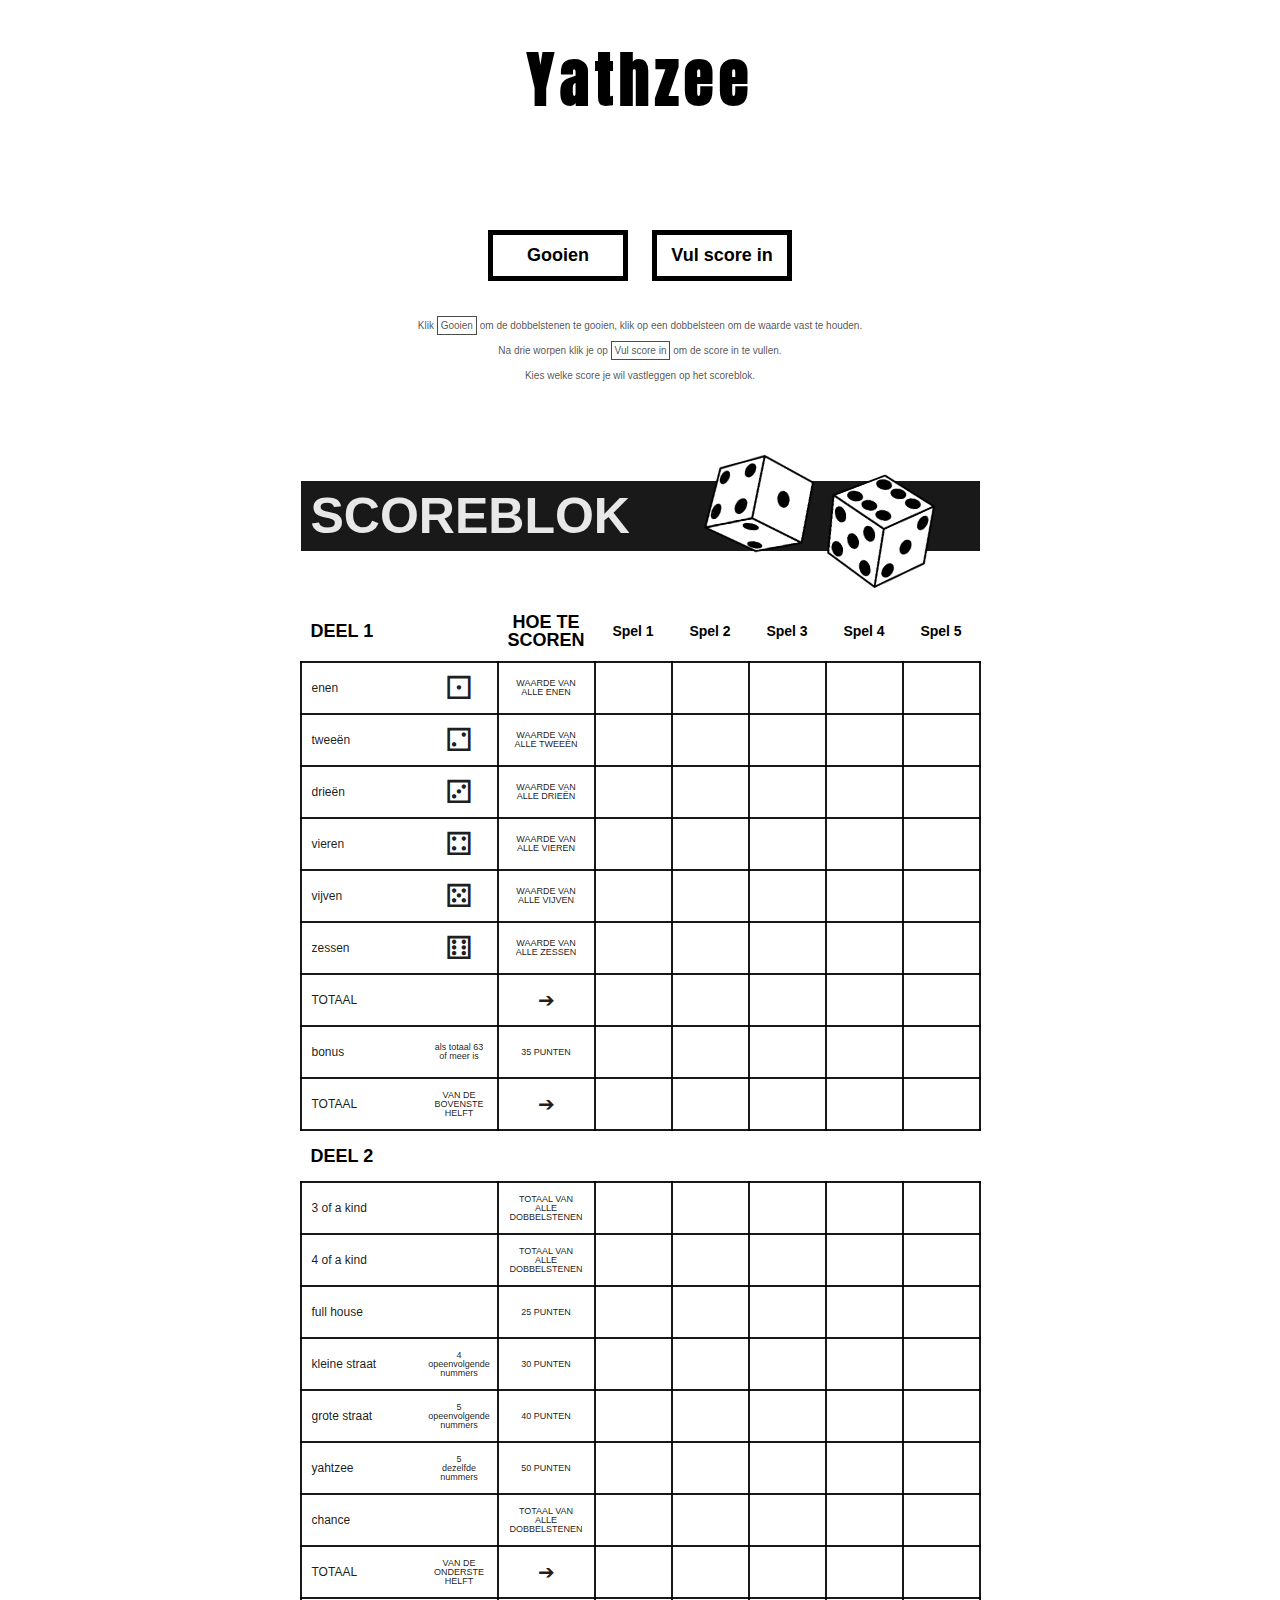
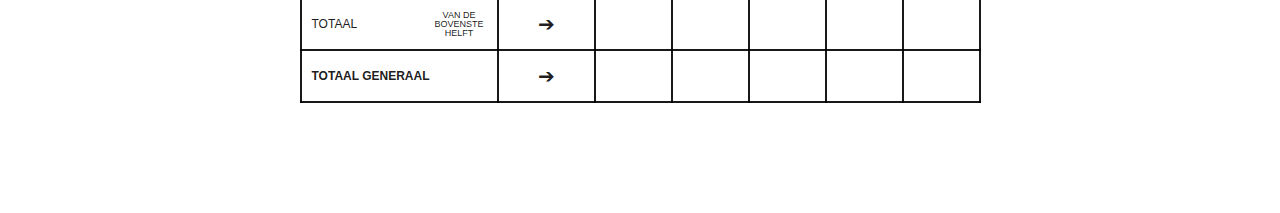
<file: Gerard/index.html>
<!DOCTYPE html>
<html>
  <head>
    <meta charset="utf-8" />
    <meta name="viewport" content="width=device-width, initial-scale=1.0" />
    <title></title>
    <link rel="stylesheet" href="style.css" />
    <link
      href="https://fonts.googleapis.com/css2?family=Anton&&family=Gloria+Hallelujah&ffamily=Heebo:wght@800&display=swap"
      rel="stylesheet"
    />
  </head>

  <body>
    <div id="container">
      <header>
        <h1>Yathzee</h1>
      </header>

      <div class="fiveDice">
        <button class="dice textHover"></button>
        <button class="dice textHover"></button>
        <button class="dice textHover"></button>
        <button class="dice textHover"></button>
        <button class="dice textHover"></button>
      </div>

      <div class="button">
        <button id="throw-button" class="btn wHover">Gooien</button>
        <button id="fill-button" class="btn wHover">Vul score in</button>
      </div>

      <div class="round">
        <p id="rounds"></p>
      </div>

      <div class="howTo">
        <p>
          Klik
          <span class="borderBtn">Gooien</span>
          om de dobbelstenen te gooien, klik op een dobbelsteen om de waarde
          vast te houden.
        </p>
        <p>
          Na drie worpen klik je op
          <span class="borderBtn">Vul score in</span>
          om de score in te vullen.
        </p>
        <p>Kies welke score je wil vastleggen op het scoreblok.</p>
      </div>

      <div class="paper">
        <table>
          <tr>
            <td class="noBorder"></td>
          </tr>
          <tr>
            <th class="title noBorder" colspan="7">scoreblok</th>
            <th class="title noBorder">
              <img class="posImg" src="images/dice.png" />
            </th>
          </tr>
          <tr>
            <td class="noBorder"></td>
          </tr>
          <tr>
            <th class="h1 noBorder" colspan="2">deel 1</th>
            <th class="h1 noBorder">hoe te scoren</th>
            <th class="h2 noBorder">Spel 1</th>
            <th class="h2 noBorder">Spel 2</th>
            <th class="h2 noBorder">Spel 3</th>
            <th class="h2 noBorder">Spel 4</th>
            <th class="h2 noBorder">Spel 5</th>
          </tr>
          <tr>
            <td class="noBorderRight">enen</td>
            <td class="dicePreview noBorderLeft">&#x2680;</td>
            <td class="howToScore">waarde van alle enen</td>
            <td id="aces1" class="fillFont game-1 upperscore"></td>
            <td id="aces2" class="fillFont"></td>
            <td id="aces3" class="fillFont"></td>
            <td id="aces4" class="fillFont"></td>
            <td id="aces5" class="fillFont"></td>
          </tr>
          <tr>
            <td class="noBorderRight">tweeën</td>
            <td class="dicePreview noBorderLeft">&#x2681;</td>
            <td class="howToScore">waarde van alle tweeën</td>
            <td id="twos1" class="fillFont game-1 upperscore"></td>
            <td id="twos2" class="fillFont"></td>
            <td id="twos3" class="fillFont"></td>
            <td id="twos4" class="fillFont"></td>
            <td id="twos5" class="fillFont"></td>
          </tr>
          <tr>
            <td class="noBorderRight">drieën</td>
            <td class="dicePreview noBorderLeft">&#x2682;</td>
            <td class="howToScore">waarde van alle drieën</td>
            <td id="threes1" class="fillFont game-1 upperscore"></td>
            <td id="threes2" class="fillFont"></td>
            <td id="threes3" class="fillFont"></td>
            <td id="threes4" class="fillFont"></td>
            <td id="threes5" class="fillFont"></td>
          </tr>
          <tr>
            <td class="noBorderRight">vieren</td>
            <td class="dicePreview noBorderLeft">&#x2683;</td>
            <td class="howToScore">waarde van alle vieren</td>
            <td id="fours1" class="fillFont game-1 upperscore"></td>
            <td id="fours2" class="fillFont"></td>
            <td id="fours3" class="fillFont"></td>
            <td id="fours4" class="fillFont"></td>
            <td id="fours5" class="fillFont"></td>
          </tr>
          <tr>
            <td class="noBorderRight">vijven</td>
            <td class="dicePreview noBorderLeft">&#x2684;</td>
            <td class="howToScore">waarde van alle vijven</td>
            <td id="fives1" class="fillFont game-1 upperscore"></td>
            <td id="fives2" class="fillFont"></td>
            <td id="fives3" class="fillFont"></td>
            <td id="fives4" class="fillFont"></td>
            <td id="fives5" class="fillFont"></td>
          </tr>
          <tr>
            <td class="noBorderRight">zessen</td>
            <td class="dicePreview noBorderLeft">&#x2685;</td>
            <td class="howToScore">waarde van alle zessen</td>
            <td id="sixes1" class="fillFont game-1 upperscore"></td>
            <td id="sixes2" class="fillFont"></td>
            <td id="sixes3" class="fillFont"></td>
            <td id="sixes4" class="fillFont"></td>
            <td id="sixes5" class="fillFont"></td>
          </tr>
          <tr id="total">
            <td class="uppercase" colspan="2">totaal</td>
            <td class="arrow">&#10132;</td>
            <td id="upperScore1" class="fillFont game-1 upperscore total"></td>
            <td id="upperScore2" class="fillFont"></td>
            <td id="upperScore3" class="fillFont"></td>
            <td id="upperScore4" class="fillFont"></td>
            <td id="upperScore5" class="fillFont"></td>
          </tr>
          <tr id="bonus">
            <td class="noBorderRight">bonus</td>
            <td class="alt noBorderLeft">
              als totaal 63
              <br />
              of meer is
            </td>
            <td class="howToScore">35 punten</td>
            <td id="bonus1" class="fillFont"></td>
            <td id="bonus2" class="fillFont"></td>
            <td id="bonus3" class="fillFont"></td>
            <td id="bonus4" class="fillFont"></td>
            <td id="bonus5" class="fillFont"></td>
          </tr>
          <tr id="upperTotal">
            <td class="uppercase noBorderRight">totaal</td>
            <td class="alt uppercase noBorderLeft">
              van de
              <br />
              bovenste
              <br />
              helft
            </td>
            <td class="arrow">&#10132;</td>
            <td id="totalUpperScore1" class="fillFont"></td>
            <td id="totalUpperScore2" class="fillFont"></td>
            <td id="totalUpperScore3" class="fillFont"></td>
            <td id="totalUpperScore4" class="fillFont"></td>
            <td id="totalUpperScore5" class="fillFont"></td>
          </tr>
          <tr>
            <th class="h1 noBorder" colspan="2">deel 2</th>
          </tr>

          <tr>
            <td colspan="2">3 of a kind</td>
            <td class="howToScore">totaal van alle dobbelstenen</td>
            <td id="threeOfKind1" class="fillFont"></td>
            <td id="threeOfKind2" class="fillFont"></td>
            <td id="threeOfKind3" class="fillFont"></td>
            <td id="threeOfKind4" class="fillFont"></td>
            <td id="threeOfKind5" class="fillFont"></td>
          </tr>
          <tr>
            <td colspan="2">4 of a kind</td>
            <td class="howToScore">totaal van alle dobbelstenen</td>
            <td id="fourOfKind1" class="fillFont"></td>
            <td id="fourOfKind2" class="fillFont"></td>
            <td id="fourOfKind3" class="fillFont"></td>
            <td id="fourOfKind4" class="fillFont"></td>
            <td id="fourOfKind5" class="fillFont"></td>
          </tr>
          <tr>
            <td colspan="2">full house</td>
            <td class="howToScore">25 punten</td>
            <td id="fullHouse1" class="fillFont"></td>
            <td id="fullHouse2" class="fillFont"></td>
            <td id="fullHouse3" class="fillFont"></td>
            <td id="fullHouse4" class="fillFont"></td>
            <td id="fullHouse5" class="fillFont"></td>
          </tr>
          <tr>
            <td class="noBorderRight">kleine straat</td>
            <td class="alt noBorderLeft">
              4
              <br />
              opeenvolgende nummers
            </td>
            <td class="howToScore">30 punten</td>
            <td id="smStraight1" class="fillFont"></td>
            <td id="smStraight2" class="fillFont"></td>
            <td id="smStraight3" class="fillFont"></td>
            <td id="smStraight4" class="fillFont"></td>
            <td id="smStraight5" class="fillFont"></td>
          </tr>
          <tr>
            <td class="noBorderRight">grote straat</td>
            <td class="alt noBorderLeft">
              5
              <br />
              opeenvolgende nummers
            </td>
            <td class="howToScore">40 punten</td>
            <td id="lgStraight1" class="fillFont"></td>
            <td id="lgStraight2" class="fillFont"></td>
            <td id="lgStraight3" class="fillFont"></td>
            <td id="lgStraight4" class="fillFont"></td>
            <td id="lgStraight5" class="fillFont"></td>
          </tr>
          <tr>
            <td class="noBorderRight">yahtzee</td>
            <td class="alt noBorderLeft">
              5
              <br />
              dezelfde
              <br />
              nummers
            </td>
            <td class="howToScore">50 punten</td>
            <td id="yahtzee1" class="fillFont"></td>
            <td id="yahtzee2" class="fillFont"></td>
            <td id="yahtzee3" class="fillFont"></td>
            <td id="yahtzee4" class="fillFont"></td>
            <td id="yahtzee5" class="fillFont"></td>
          </tr>
          <tr id="chance">
            <td colspan="2">chance</td>
            <td class="howToScore">totaal van alle dobbelstenen</td>
            <td id="chance1" class="fillFont"></td>
            <td id="chance2" class="fillFont"></td>
            <td id="chance3" class="fillFont"></td>
            <td id="chance4" class="fillFont"></td>
            <td id="chance5" class="fillFont"></td>
          </tr>
          <tr id="lowerTotal">
            <td class="uppercase noBorderRight">totaal</td>
            <td class="alt uppercase noBorderLeft">
              van de
              <br />
              onderste
              <br />
              helft
            </td>
            <td class="arrow">&#10132;</td>
            <td id="lowerScore1" class="fillFont"></td>
            <td id="lowerScore2" class="fillFont"></td>
            <td id="lowerScore3" class="fillFont"></td>
            <td id="lowerScore4" class="fillFont"></td>
            <td id="lowerScore5" class="fillFont"></td>
          </tr>
          <tr id="lowUpperTotal">
            <td class="uppercase noBorderRight">totaal</td>
            <td class="alt uppercase noBorderLeft">
              van de
              <br />
              bovenste
              <br />
              helft
            </td>
            <td class="arrow">&#10132;</td>
            <td id="upperScoreLower1" class="fillFont"></td>
            <td id="upperScoreLower2" class="fillFont"></td>
            <td id="upperScoreLower3" class="fillFont"></td>
            <td id="upperScoreLower4" class="fillFont"></td>
            <td id="upperScoreLower5" class="fillFont"></td>
          </tr>
          <tr id="grandTotal">
            <td class="bold" colspan="2">totaal generaal</td>
            <td class="arrow">&#10132;</td>
            <td id="grandTotal1" class="fillFont"></td>
            <td id="grandTotal2" class="fillFont"></td>
            <td id="grandTotal3" class="fillFont"></td>
            <td id="grandTotal4" class="fillFont"></td>
            <td id="grandTotal5" class="fillFont"></td>
          </tr>
        </table>
      </div>
    </div>

    <script type="module" src="js/index.js"></script>
  </body>
</html>
</file>
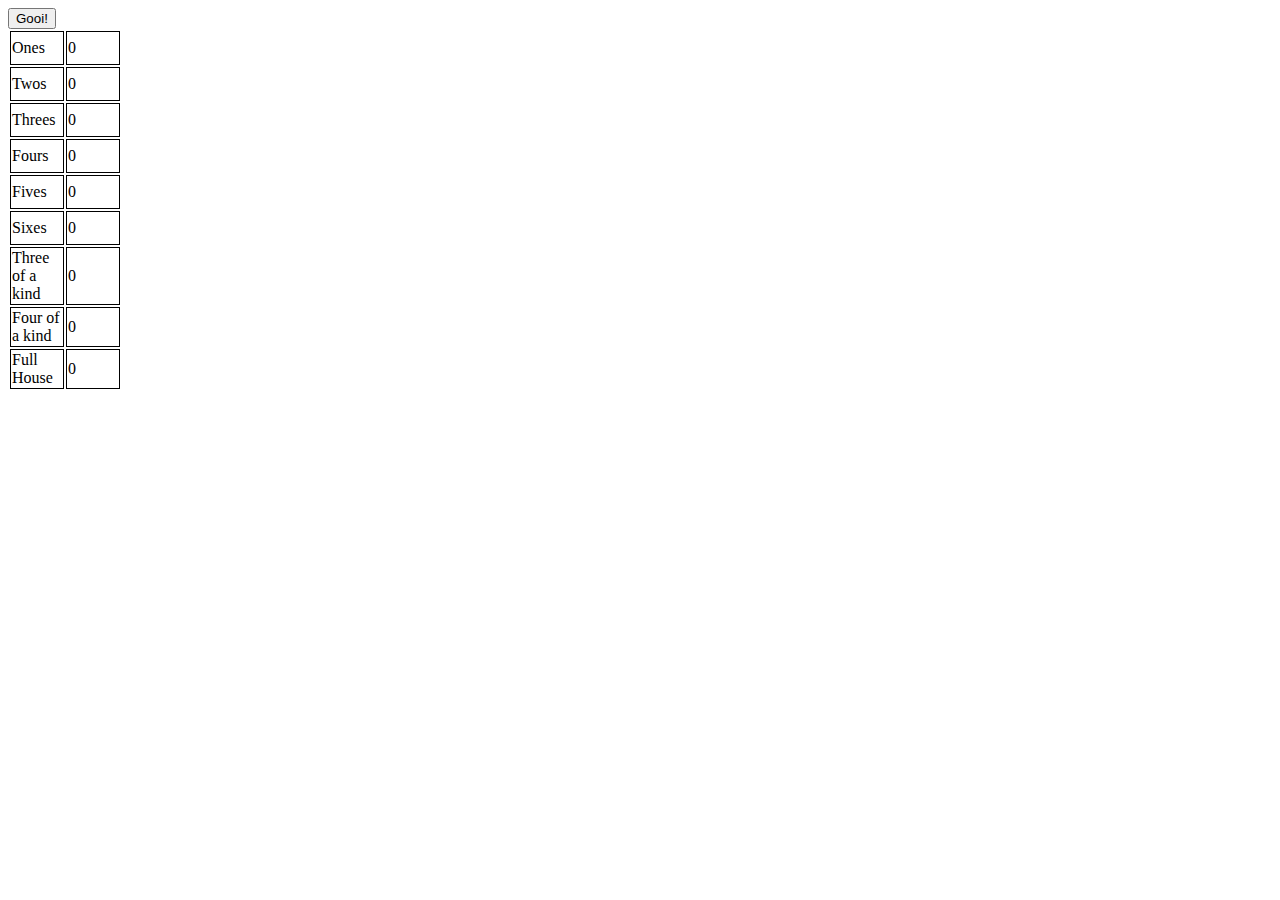
<file: Jeroen/index.html>
<!DOCTYPE html>
<html lang="en">
  <head>
    <meta charset="UTF-8" />
    <meta http-equiv="X-UA-Compatible" content="IE=edge" />
    <meta name="viewport" content="width=device-width, initial-scale=1.0" />
    <title>JavaScript Yahtzee opdracht</title>
    <link rel="stylesheet" href="style.css" />
  </head>
  <body>
    <button id="btnTrowDices">Gooi!</button>

    <div id="dicesOutput"></div>

    <table id="scoreTable">
      <tbody></tbody>
    </table>

    <script src="script.js"></script>
  </body>
</html>
</file>
<file: Jeroen/style.css>
.tmpLocked {
  background-color: yellow;
}

.locked {
  background-color: green;
}

#scoreTable td {
  width: 50px;
  height: 30px;
  border: 1px solid black;
}
</file>
<file: Gerard/style.css>
/* http://meyerweb.com/eric/tools/css/reset/ 
   v2.0 | 20110126
   License: none (public domain)
*/

html,
body,
div,
span,
applet,
object,
iframe,
h1,
h2,
h3,
h4,
h5,
h6,
p,
blockquote,
pre,
a,
abbr,
acronym,
address,
big,
cite,
code,
del,
dfn,
em,
img,
ins,
kbd,
q,
s,
samp,
small,
strike,
strong,
sub,
sup,
tt,
var,
b,
u,
i,
center,
dl,
dt,
dd,
ol,
ul,
li,
fieldset,
form,
label,
legend,
table,
caption,
tbody,
tfoot,
thead,
tr,
th,
td,
article,
aside,
canvas,
details,
embed,
figure,
figcaption,
footer,
header,
hgroup,
menu,
nav,
output,
ruby,
section,
summary,
time,
mark,
audio,
video {
  margin: 0;
  padding: 0;
  border: 0;
  font-size: 100%;
  font: inherit;
  vertical-align: baseline;
}
/* HTML5 display-role reset for older browsers */
article,
aside,
details,
figcaption,
figure,
footer,
header,
hgroup,
menu,
nav,
section {
  display: block;
}
body {
  line-height: 1;
}
ol,
ul {
  list-style: none;
}
blockquote,
q {
  quotes: none;
}
blockquote:before,
blockquote:after,
q:before,
q:after {
  content: "";
  content: none;
}
table {
  border-collapse: collapse;
  border-spacing: 0;
}

/* style css */

body {
  margin: 0;
}

#container {
  width: 780px;
  margin: auto;
}

header {
  text-align: center;
  margin-top: 50px;
}

header h1 {
  font-size: 60px;
  font-family: Anton, sans-serif;
  font-weight: bold;
  letter-spacing: 0.1em;
  color: black;
}

.fiveDice {
  display: flex;
  flex-wrap: nowrap;
  margin: auto;
  justify-content: center;
  align-items: center;
}

.fiveDice .dice {
  width: 100px;
  height: 100px;
  line-height: 100px;
}

.fiveDice .dice.keep {
  border: 2px solid green;
}

.fillFont.selected {
  border: 2px solid green;
}

.fillFont.keep {
  border: 2px solid red;
}

button {
  text-decoration: none;
  color: black;
  background-color: transparent;
  border: none;
  cursor: pointer;
}

.fiveDice button {
  font-size: 100px;
  width: 75px;
  height: 120px;
}

.onHover:hover {
  box-shadow: 0px 0px 10px 0px rgba(0, 0, 0, 0.75);
  transition-duration: 0.5s;
  transition-timing-function: ease-in;
}

.touchHover:hover {
  transition-duration: 0.5s;
  transition-timing-function: ease-in;
}

.onTextHover:hover {
  text-shadow: 0px 0px 10px rgba(0, 155, 0, 0.5);
  transition-duration: 0.5s;
}

.touchTextHover:hover {
  transition-duration: 0.5s;
}

.button {
  text-align: center;
  margin: 20px 0 30px 0;
}

.button .btn {
  border: 5px solid black;
  font-size: 18px;
  font-weight: bold;
  width: 140px;
  padding: 10px 0;
}

.round {
  font-family: Helvetica, sans-serif;
  text-align: center;
  font-size: 14px;
  text-transform: capitalize;
  padding-bottom: 10px;
}

#throw-button {
  margin-right: 10px;
}

#fill-button {
  margin-left: 10px;
}

.howTo {
  font-family: Helvetica, sans-serif;
  font-size: 10px;
  text-align: center;
  margin: 0 0 30px 0;
  color: rgba(0, 0, 0, 0.7);
}

p:first-child,
p:nth-child(2) {
  margin: 0 0 15px 0;
}

span.borderBtn {
  border: 1px solid rgba(0, 0, 0, 0.7);
  padding: 3px;
}

table {
  margin: 0px auto 50px auto;
}

th,
td {
  font-family: Helvetica, sans-serif;
  width: 75px;
  height: 50px;
  text-align: center;
  vertical-align: middle;
  border: 2px solid rgba(0, 0, 0, 0.9);
}

th,
td.h2 {
  font-weight: bold;
}

th.title {
  background-color: rgba(0, 0, 0, 0.9);
  color: rgba(255, 255, 255, 0.9);
  font-family: "Heebo", sans-serif;
  text-transform: uppercase;
  font-size: 50px;
  padding: 10px 0 10px 0;
}

img.posImg {
  position: absolute;
  top: 35px;
  left: 450px;
  transform: rotate(-5deg);
  height: 150px;
}

th.h1 {
  font-size: 18px;
  font-weight: bold;
  text-transform: uppercase;
}

th.h2,
td.h2 {
  font-size: 14px;
}

th.h2,
th.h3 {
  height: 60px;
}

th:nth-child(1),
td:nth-child(1) {
  width: 110px;
  text-align: left;
  padding-left: 10px;
}

td {
  font-size: 12px;
  color: rgba(0, 0, 0, 0.9);
}

td.noBorderRight {
  border-top: 2px solid rgba(0, 0, 0, 0.9);
  border-bottom: 2px solid rgba(0, 0, 0, 0.9);
  border-left: 2px solid rgba(0, 0, 0, 0.9);
  border-right: 0px solid rgba(0, 0, 0, 0.9);
}

td.noBorderLeft {
  border-top: 2px solid rgba(0, 0, 0, 0.9);
  border-bottom: 2px solid rgba(0, 0, 0, 0.9);
  border-left: 0px solid rgba(0, 0, 0, 0.9);
  border-right: 2px solid rgba(0, 0, 0, 0.9);
}

th.noBorder,
td.noBorder {
  border: 0px solid rgba(0, 0, 0, 0.9);
}

td.check {
  background-color: rgba(0, 100, 0, 0.5);
  cursor: pointer;
  transition-duration: 0.5s;
  transition-timing-function: ease-in;
}

td.uppercase {
  text-transform: uppercase;
}

td.bold {
  font-weight: bold;
  text-transform: uppercase;
}

td.dicePreview {
  font-size: 32px;
}

td.alt {
  font-size: 9px;
}

td.howToScore {
  font-size: 9px;
  text-transform: uppercase;
  padding: 0 10px;
}

td.arrow {
  font-size: 20px;
}

.fillFont {
  font-family: "Gloria Hallelujah", cursive;
  color: darkblue;
}

/*backgroundstyle*/
.paper {
  display: block;
  padding: 20px 10px 10px 10px;
  position: relative;
  margin-bottom: 50px;
}

.paper:after {
  content: "";
  background-color: #fff;
  background-image: url("https://www.transparenttextures.com/patterns/cardboard.png");
  opacity: 0.7;
  top: 0;
  left: 0;
  bottom: 0;
  right: 0;
  position: absolute;
  z-index: -1;
}

@media only screen and (max-width: 600px) {
  .fiveDice .dice {
    width: 50px;
    height: 50px;
    line-height: 50px;
  }

  .fiveDice button {
    font-size: 50px;
    width: 32px;
    height: 60px;
  }
}

@media only screen and (min-width: 600px) {
  .fiveDice .dice {
    width: 80px;
    height: 80px;
    line-height: 80px;
    margin: 10px;
  }

  .fiveDice button {
    font-size: 80px;
    width: 60px;
    height: 80px;
  }
}

@media only screen and (min-width: 768px) {
}
</file>
